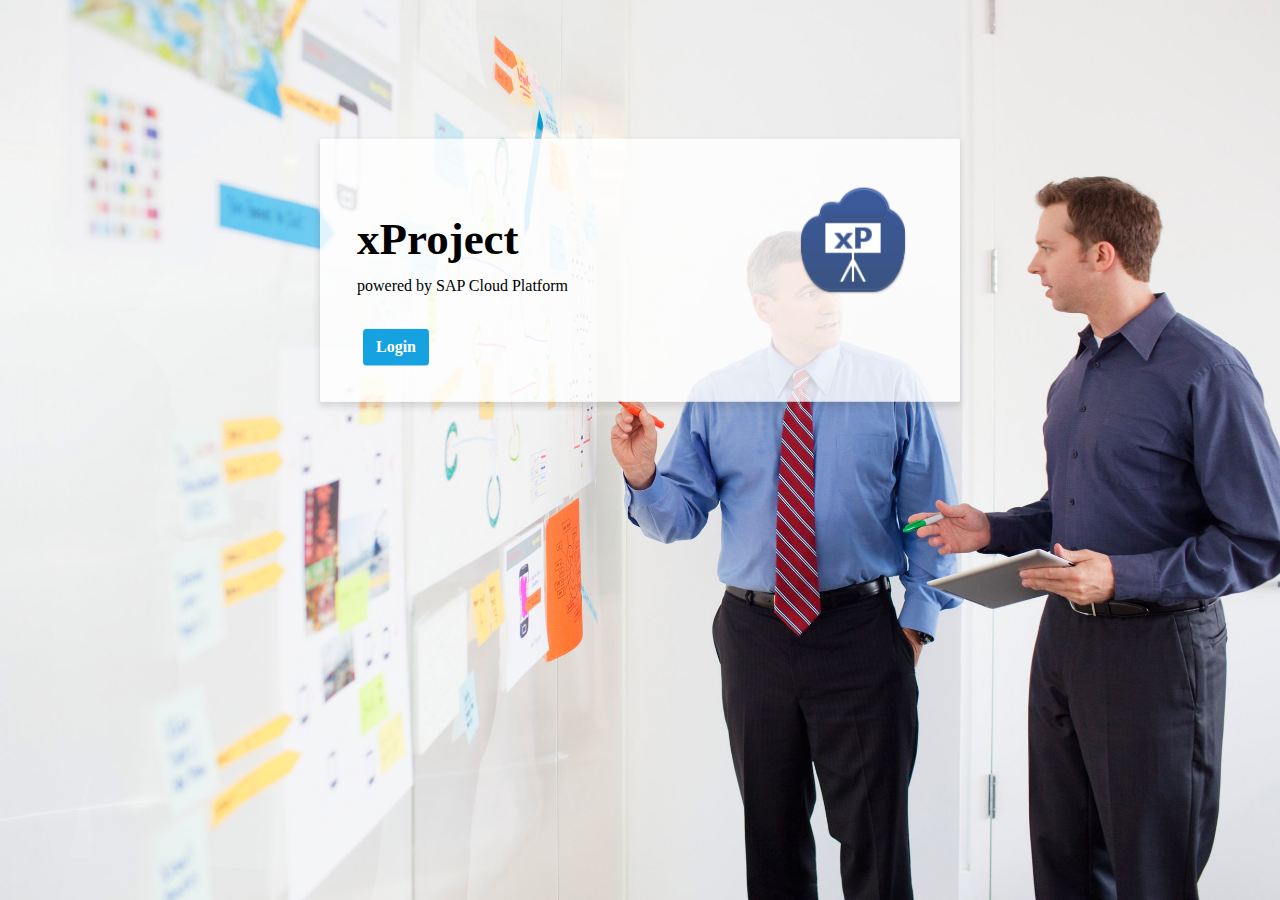
<file: index.html>
<!DOCTYPE html>
<html>
<head>
	<meta http-equiv="X-UA-Compatible" content="IE=edge" />
	<meta name="viewport" content="width=device-width, initial-scale=1">
	<link rel="stylesheet" type="text/css" href="css/static.css">

	<title>xProject</title>	
</head>
	<body>
		<div class="content">
			<div class="icon"><img src="images/logo.png"/></div>					
			<h2>xProject</h2>
		    <div class="subtitle">powered by SAP Cloud Platform</div>
   			<a class="button" href="protected/xproject.html">Login</a> 			
		</div>
	</body>
</html>
</file>
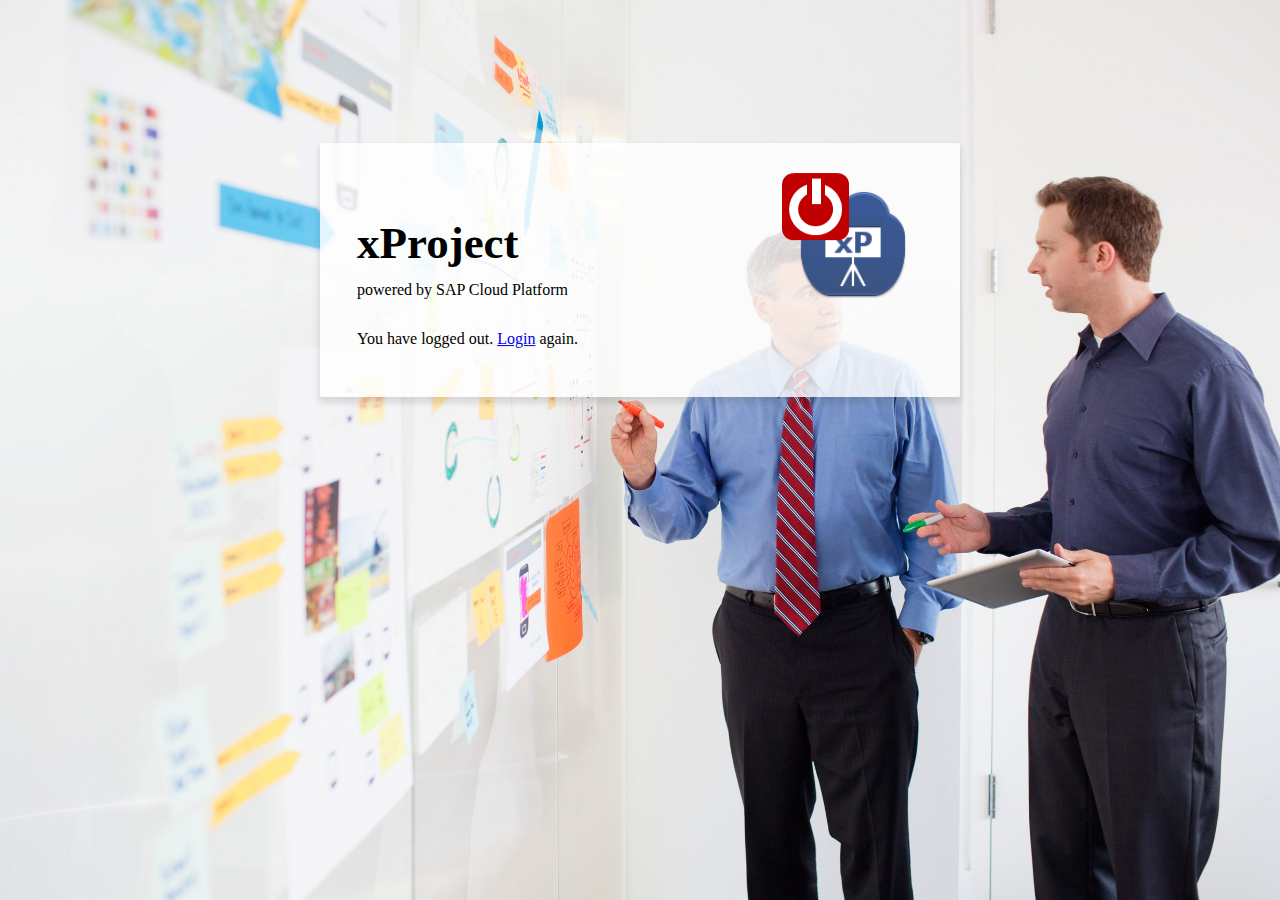
<file: logout.html>
<!DOCTYPE html>
<html>
	<head>
		<meta http-equiv="X-UA-Compatible" content="IE=edge" />
		<meta name="viewport" content="width=device-width, initial-scale=1">
		<link rel="stylesheet" type="text/css" href="css/static.css">
		<title>xProject - Logout</title>
	</head>
	<body>
		<div class="content">
			<div class="icon"><img src="images/logo_logout.png"/></div>					
			<h2>xProject</h2>
		    <div class="subtitle">powered by SAP Cloud Platform</div>
			<p>You have logged out. <a href="index.html">Login</a> again.</p>
		</div>
	</body>
</html>
</file>
<file: css/static.css>
html {
	background-image: url("../images/background.jpg");
	background-size: cover;
	background-attachment: fixed;
	font-family:Lucida Sans Unicode;
}

.subtitle {
	margin-top: 0px;
	margin-bottom: 25px;
	font-size: 16px;
}
	
h2 {
	font-size: 45px;
	margin-bottom: 0px;
}
		
@media (max-width:700px) {
  body {
    margin: 1em 2em 2em;		    
  }
}

@media (max-width:400px) {
  body {
    margin: 3em 1.5em 2em;
  }
}

@media (max-height:480px) and (max-width:400px) {
  .content {
    margin: auto;
  }
}

.button {
	 display: inline-block;
	 padding: 6px 12px;
	 margin-bottom: 0;
	 font-size: 16px;
	 font-weight: bold;
	 line-height: 1.42857143;
	 text-align: center;
	 white-space: nowrap;
	 vertical-align: middle;
	 cursor: pointer;
	 border: 1px solid transparent;
	 border-radius: 4px;
	 background-color: #16a1e1;
	 color: white;			 
	 margin: 6px;
	 text-decoration: none;
}
		
.button:HOVER {
	background-color: #3b5997;
}

.icon {
	float: right;
}

.content {
	background: rgb(255, 255, 255); /* Fall-back for browsers that don't support rgba */
	background: rgba(255, 255, 255, .8);
	border-radius: 2px;
	box-shadow: 0 4px 6px 1px rgba(50, 50, 50, 0.14);
	box-sizing: border-box;
	color: black;
	line-height: 1.5;
	min-width: 640px;
	padding: 30px 35px 30px 37px;
	position: absolute;
	top: 30%;
	left: 50%;
	margin-right: -50%;
	transform: translate(-50%, -50%);
}
</file>
